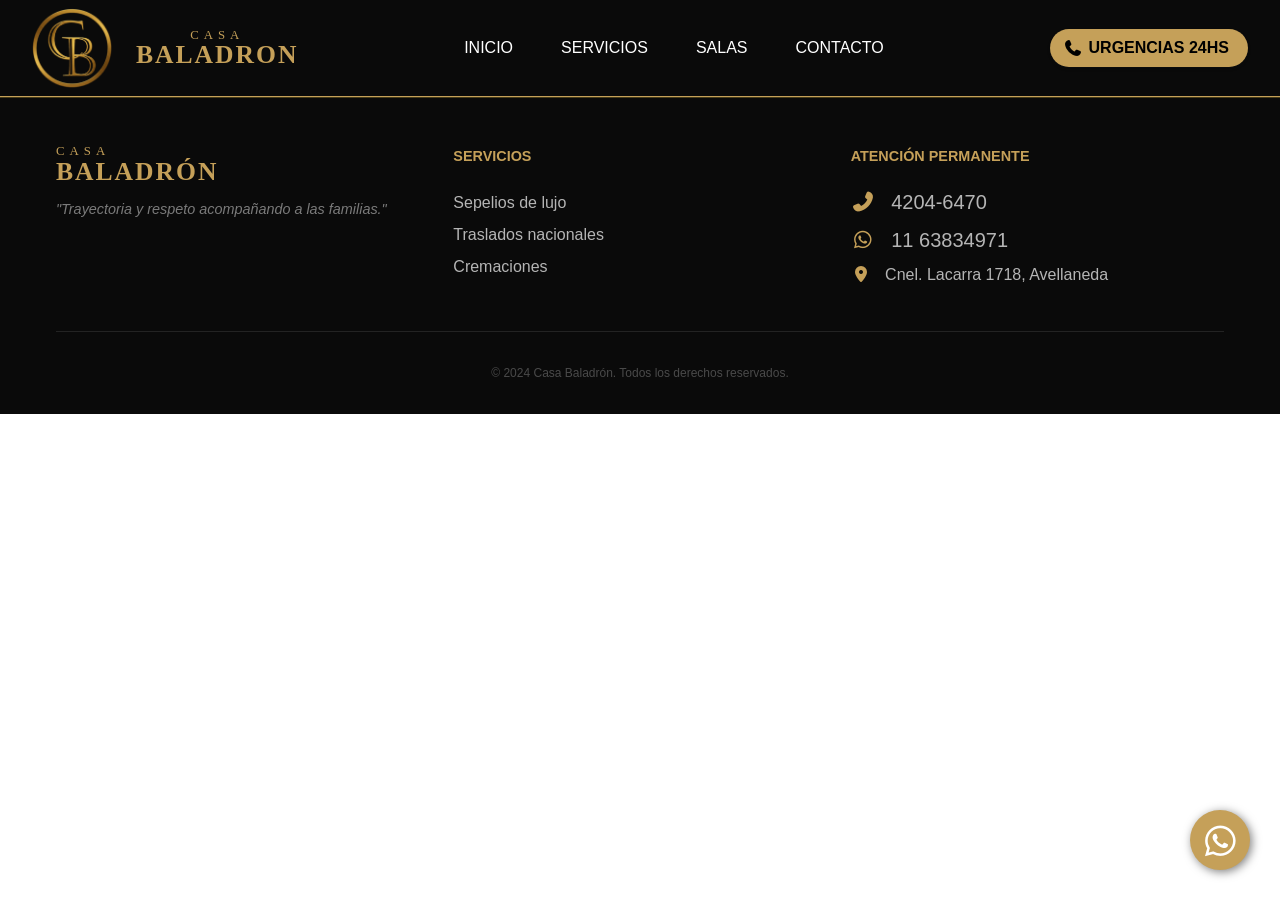
<file: contacto.html>
<!DOCTYPE html>
<html lang="en">
<head>
    <meta charset="UTF-8">
    <meta name="viewport" content="width=device-width, initial-scale=1.0">
    <link rel="stylesheet" href="styles/css/bulma.min.css">
    <link rel="stylesheet" href="styles/css/all.min.css">
    <link rel="stylesheet" href="styles/css/style.css">

    <title>Casa Baladron</title>
</head>
<body>
    <div id="header-placeholder"></div>


    <div id="footer-placeholder"></div>

    <script src="scripts/components-loader.js"></script>
    <script src="scripts/navbar-init.js"></script>
    <script src="scripts/init.js"></script>
</body>
</html>
</file>
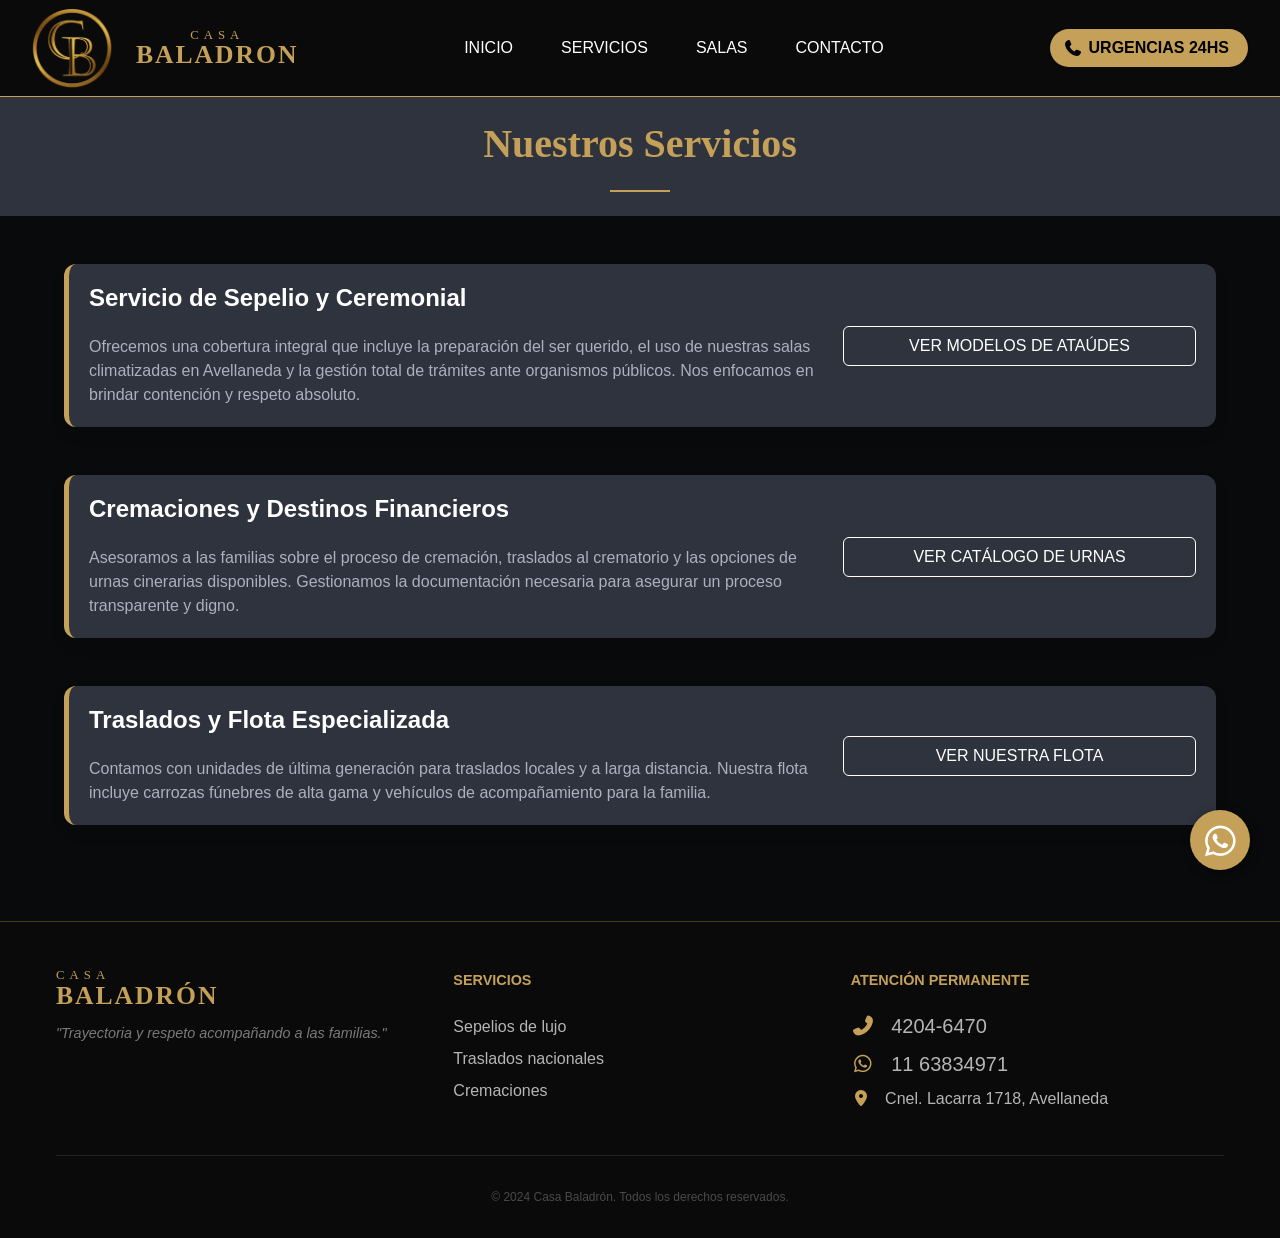
<file: salas.html>
<!DOCTYPE html>
<html lang="en">
<head>
    <meta charset="UTF-8">
    <meta name="viewport" content="width=device-width, initial-scale=1.0">
    <link rel="stylesheet" href="styles/css/bulma.min.css">
    <link rel="stylesheet" href="styles/css/all.min.css">
    <link rel="stylesheet" href="styles/css/style.css">

    <title>Casa Baladron</title>
</head>
<body>
    <div id="header-placeholder"></div>

<section class="section has-background-dark py-5">
    <div class="container has-text-centered">
        <h1 class="title is-2" style="color: var(--dorado); font-family: 'Cinzel', serif;">Nuestros Servicios</h1>
        <hr style="background-color: var(--dorado); width: 60px; margin: 0 auto;">
    </div>
</section>

<section class="section has-background-black">
    <div class="container">
        
        <div class="box has-background-dark mb-6" style="border-left: 5px solid var(--dorado);">
            <div class="columns is-vcentered">
                <div class="column is-8">
                    <h2 class="title is-4" style="color: white;">Servicio de Sepelio y Ceremonial</h2>
                    <p class="has-text-grey-light">
                        Ofrecemos una cobertura integral que incluye la preparación del ser querido, el uso de nuestras salas climatizadas en Avellaneda y la gestión total de trámites ante organismos públicos. Nos enfocamos en brindar contención y respeto absoluto.
                    </p>
                </div>
                <div class="column is-4 has-text-centered">
                    <a href="catalogo-ataudes.html" class="button is-gold is-outlined is-fullwidth">
                        VER MODELOS DE ATAÚDES
                    </a>
                </div>
            </div>
        </div>

        <div class="box has-background-dark mb-6" style="border-left: 5px solid var(--dorado);">
            <div class="columns is-vcentered">
                <div class="column is-8">
                    <h2 class="title is-4" style="color: white;">Cremaciones y Destinos Financieros</h2>
                    <p class="has-text-grey-light">
                        Asesoramos a las familias sobre el proceso de cremación, traslados al crematorio y las opciones de urnas cinerarias disponibles. Gestionamos la documentación necesaria para asegurar un proceso transparente y digno.
                    </p>
                </div>
                <div class="column is-4 has-text-centered">
                    <a href="catalogo-urnas.html" class="button is-gold is-outlined is-fullwidth">
                        VER CATÁLOGO DE URNAS
                    </a>
                </div>
            </div>
        </div>

        <div class="box has-background-dark mb-6" style="border-left: 5px solid var(--dorado);">
            <div class="columns is-vcentered">
                <div class="column is-8">
                    <h2 class="title is-4" style="color: white;">Traslados y Flota Especializada</h2>
                    <p class="has-text-grey-light">
                        Contamos con unidades de última generación para traslados locales y a larga distancia. Nuestra flota incluye carrozas fúnebres de alta gama y vehículos de acompañamiento para la familia.
                    </p>
                </div>
                <div class="column is-4 has-text-centered">
                    <a href="nuestra-flota.html" class="button is-gold is-outlined is-fullwidth">
                        VER NUESTRA FLOTA
                    </a>
                </div>
            </div>
        </div>

    </div>
</section>

    <div id="footer-placeholder"></div>

    <script src="scripts/components-loader.js"></script>
    <script src="scripts/navbar-init.js"></script>
    <script src="scripts/init.js"></script>
</body>
</html>
</file>
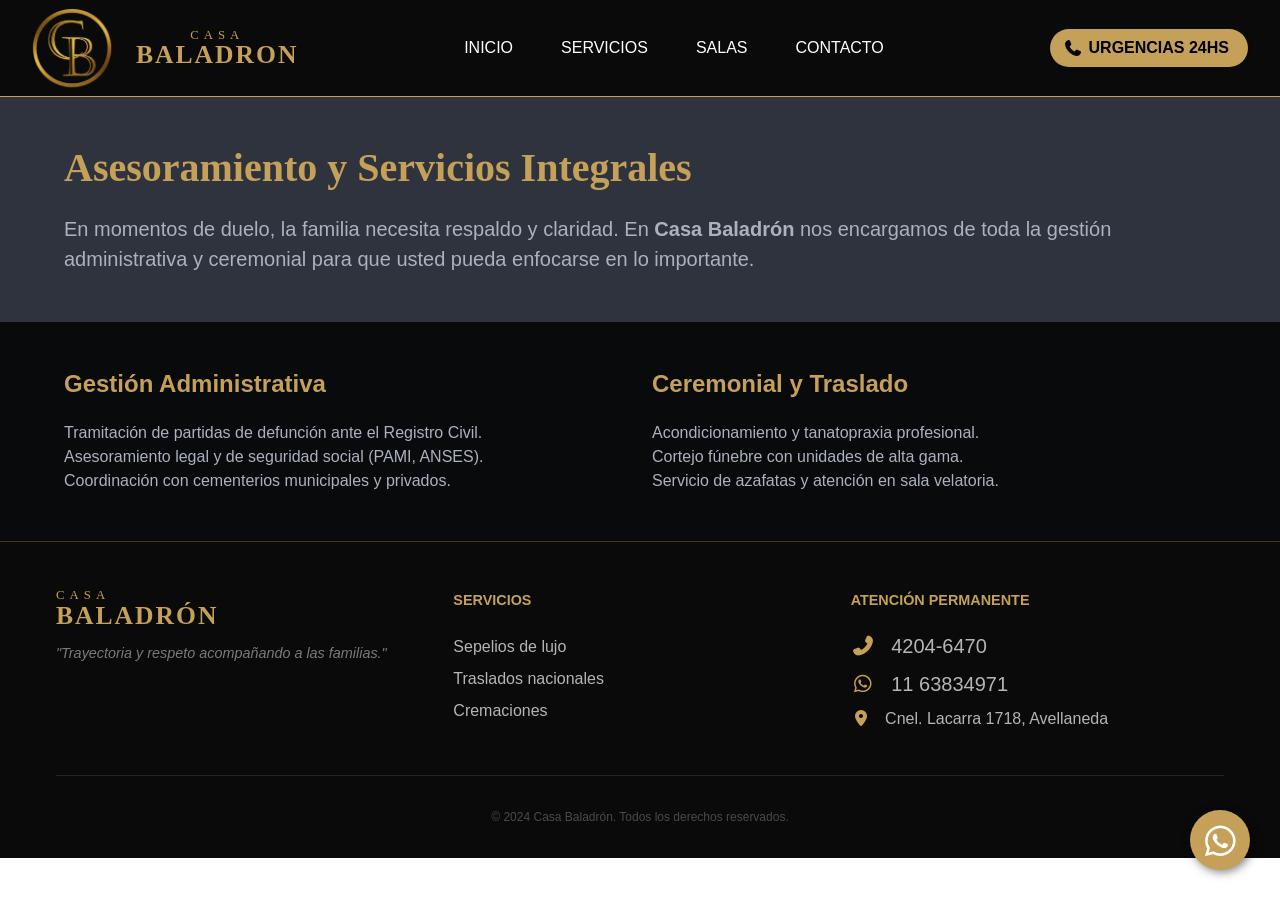
<file: servicios.html>
<!DOCTYPE html>
<html lang="en">
<head>
    <meta charset="UTF-8">
    <meta name="viewport" content="width=device-width, initial-scale=1.0">
    <link rel="stylesheet" href="styles/css/bulma.min.css">
    <link rel="stylesheet" href="styles/css/all.min.css">
    <link rel="stylesheet" href="styles/css/style.css">

    <title>Casa Baladron</title>
</head>
<body>
    <div id="header-placeholder"></div>

    <section class="section has-background-dark py-6">
        <div class="container">
            <h1 class="title is-2" style="color: var(--dorado); font-family: 'Cinzel', serif;">Asesoramiento y Servicios Integrales</h1>
            <div class="content is-size-5 has-text-grey-light">
                <p>En momentos de duelo, la familia necesita respaldo y claridad. En <b>Casa Baladrón</b> nos encargamos de toda la gestión administrativa y ceremonial para que usted pueda enfocarse en lo importante.</p>
            </div>
        </div>
    </section>

    <section class="section has-background-black">
        <div class="container">
            <div class="columns is-multiline">
                <div class="column is-6">
                    <h3 class="title is-4" style="color: var(--dorado);">Gestión Administrativa</h3>
                    <ul class="has-text-grey-light">
                        <li>Tramitación de partidas de defunción ante el Registro Civil.</li>
                        <li>Asesoramiento legal y de seguridad social (PAMI, ANSES).</li>
                        <li>Coordinación con cementerios municipales y privados.</li>
                    </ul>
                </div>
                <div class="column is-6">
                    <h3 class="title is-4" style="color: var(--dorado);">Ceremonial y Traslado</h3>
                    <ul class="has-text-grey-light">
                        <li>Acondicionamiento y tanatopraxia profesional.</li>
                        <li>Cortejo fúnebre con unidades de alta gama.</li>
                        <li>Servicio de azafatas y atención en sala velatoria.</li>
                    </ul>
                </div>
            </div>
        </div>
    </section>
    
    <div id="footer-placeholder"></div>

    <script src="scripts/components-loader.js"></script>
    <script src="scripts/navbar-init.js"></script>
    <script src="scripts/init.js"></script>
</body>
</html>
</file>
<file: styles/css/style.css>
/* Definición de colores de marca */
:root {
    --dorado: #c5a059;       /* Dorado elegante */
    --gris-fondo: #121212;      /* Gris oscuro para fondos */
    --negro-puro: #0a0a0a;  /* Negro profundo */
    --dorado-hover: #e2c285; /* Dorado más claro para interacciones */
}

/* Fondo de la página */
body {
    background-color: var(--gris-fondo);
    color: white;
}

/* Estilo para el nombre de la empresa */
.brand-name {
    font-family: 'Cinzel', serif; /* La fuente elegante */
    color: var(--dorado) !important;
    font-size: 1.8rem;            /* Un poco más grande */
    font-weight: 700;
    letter-spacing: 4px;          /* Espacio entre letras para dar aire */
    text-transform: uppercase;    /* Siempre en mayúsculas */
    text-shadow: 1px 1px 2px rgba(0,0,0,0.5); /* Sutil relieve */
}

.brand-container {
    display: flex;
    flex-direction: column;   /* Uno arriba del otro */
    align-items: center;      /* Centrados entre sí */
    justify-content: center;
    line-height: 0.9;         /* Junta las palabras para que no haya mucho hueco */
}

.brand-sub {
    font-family: 'Cinzel', serif; /* O la fuente que elijas */
    font-size: 0.8rem;            /* Más chico */
    letter-spacing: 5px;          /* Espaciado para que ocupe el mismo ancho que lo de abajo */
    color: var(--dorado);
    font-weight: 400;
    margin-bottom: 2px;
}

.brand-main {
    font-family: 'Cinzel', serif;
    font-size: 1.6rem;            /* Más grande y dominante */
    letter-spacing: 2px;
    color: var(--dorado);
    font-weight: 700;
    text-transform: uppercase;
}

/* Personalización del menú (Navbar) */
.navbar {
    background-color: var(--negro-puro) !important;
    border-bottom: 1px solid var(--dorado);
}

.navbar-start {
    flex-grow: 1; 
    justify-content: center;
}

.navbar-item {
    color: white !important;
}

.navbar-item:hover {
    color: var(--dorado) !important;
    background-color: transparent !important;
}

/* Botón dorado personalizado */
.button.is-dorado {
    background-color: var(--dorado);
    color: black;
    border: none;
    font-weight: bold;
}

.button.is-dorado:hover {
    background-color: var(--dorado-hover);
    color: black;
}

/* Agrandar el logo en la barra de navegación */
.navbar-brand img {
    max-height: 80px !important; /* Ajusta este número (80, 100, 120) hasta que te guste */
    height: auto;
    width: auto;

}

/* Estilos del Footer */
.footer-baladron {
    background-color: var(--negro-puro) !important;
    border-top: 1px solid rgba(212, 175, 55, 0.3);
    padding: 3rem 1.5rem 2rem !important;
}

.footer-brand {
    align-items: flex-start !important;
    margin-bottom: 1rem;
}

.footer-slogan {
    color: #7a7a7a;
    font-style: italic;
    font-size: 0.9rem;
}

.footer-title {
    color: var(--dorado);
    text-transform: uppercase;
    font-size: 0.9rem;
    font-weight: bold;
    margin-bottom: 1.2rem;
}

.footer-list {
    color: #b5b5b5;
    line-height: 2;
}

.footer-phone {
    color: #b5b5b5;
    font-size: 1.25rem;
    margin-bottom: 0.5rem;
}

.footer-phone i, .footer-address i, .footer-whatsapp i {
    color: var(--dorado);
    margin-right: 10px;
}

.footer-phone a, .footer-address a {
    color: inherit;
    text-decoration: none;
}
.footer-address {
    color: #b5b5b5;
}

.footer-divider {
    background-color: rgba(255, 255, 255, 0.1);
    height: 1px;
    margin: 2rem 0;
}

.footer-copyright {
    color: #4a4a4a;
    font-size: 0.75rem;
}

/* Estilos para el botón flotante */
.wpp-flotante {
    position: fixed;
    width: 60px;
    height: 60px;
    bottom: 30px; /* Separación del borde inferior */
    right: 30px;  /* Separación del borde derecho */
    background-color: var(--dorado);
    color: #FFF !important;
    border-radius: 50px;
    text-align: center;
    font-size: 35px;
    box-shadow: 2px 2px 10px rgba(0,0,0,0.5);
    z-index: 1000; /* Para que siempre esté por encima de todo */
    display: flex;
    align-items: center;
    justify-content: center;
    transition: all 0.3s ease;
}

/* Efecto al pasar el mouse */
.wpp-flotante:hover {
    transform: scale(1.1); /* Agranda un poquito */
    background-color: var(--dorado-hover);
    box-shadow: 2px 5px 15px rgba(0,0,0,0.7);
}
</file>
